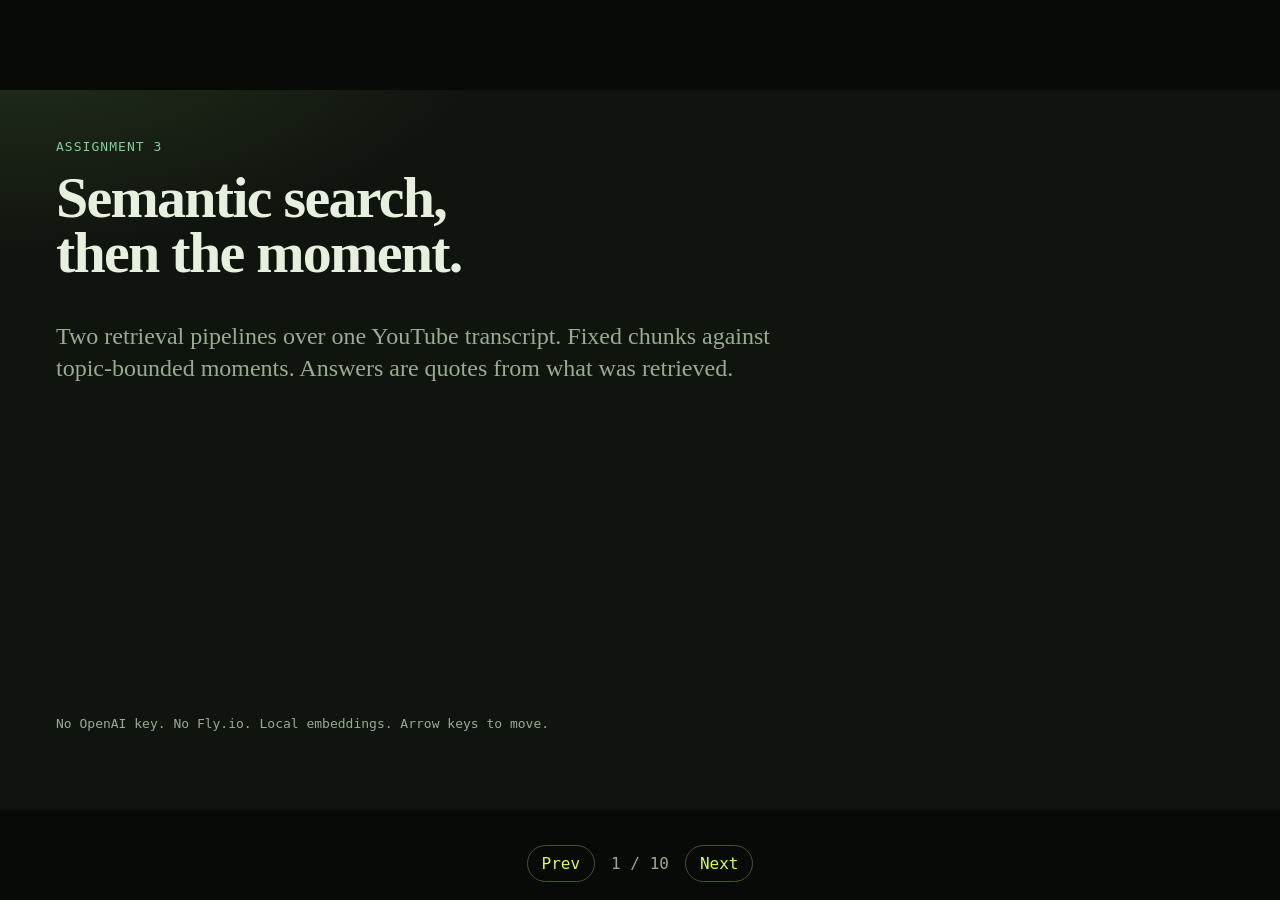
<file: slides.html>
<!DOCTYPE html>
<html lang="en">
<head>
  <meta charset="utf-8">
  <meta name="viewport" content="width=device-width, initial-scale=1">
  <title>Assignment 3 — Semantic Search vs Moment RAG</title>
  <style>
    :root {
      color-scheme: dark;
      --bg: #10140f;
      --panel: #1a2118;
      --line: #2c3828;
      --text: #e7f0df;
      --muted: #9aab92;
      --accent: #d6ff4a;
      --accent-2: #7dcea0;
    }
    * { box-sizing: border-box; }
    html, body { margin: 0; height: 100%; background: #070a06; color: var(--text); font-family: "Iowan Old Style", Palatino, Georgia, serif; }
    body { display: flex; align-items: center; justify-content: center; overflow: hidden; }
    #stage { width: 1280px; height: 720px; position: relative; transform-origin: center center; flex-shrink: 0; }
    .slide { position: absolute; inset: 0; display: flex; flex-direction: column; padding: 48px 56px 64px; background: radial-gradient(900px 420px at 0% -10%, #24321c 0%, transparent 55%), var(--bg); opacity: 0; pointer-events: none; }
    .slide.active { opacity: 1; pointer-events: auto; }
    .kicker { font-family: ui-monospace, SFMono-Regular, Menlo, monospace; font-size: 13px; letter-spacing: 0.08em; text-transform: uppercase; color: var(--accent-2); margin: 0 0 14px; }
    h1 { font-size: 58px; line-height: 0.95; letter-spacing: -0.03em; margin: 0 0 16px; font-weight: 600; }
    h2 { font-size: 36px; line-height: 1.05; letter-spacing: -0.03em; margin: 0 0 22px; font-weight: 600; }
    p, li { font-size: 22px; line-height: 1.35; }
    .sub { color: var(--muted); max-width: 46rem; font-size: 24px; }
    .row { display: grid; grid-template-columns: 1fr 1fr; gap: 18px; }
    .row.three { grid-template-columns: 1fr 1fr 1fr; }
    .card { background: var(--panel); border: 1px solid var(--line); border-radius: 16px; padding: 18px 20px; }
    .card h3 { margin: 0 0 8px; font-size: 18px; color: var(--accent); font-family: ui-sans-serif, system-ui, sans-serif; }
    .card p, .card li { font-size: 18px; margin: 0; color: var(--text); }
    ul { margin: 0; padding-left: 1.1rem; }
    li + li { margin-top: 8px; }
    table { width: 100%; border-collapse: collapse; font-size: 18px; }
    th, td { text-align: left; padding: 10px 12px; border-bottom: 1px solid var(--line); vertical-align: top; }
    th { color: var(--accent-2); font-family: ui-sans-serif, system-ui, sans-serif; font-size: 14px; letter-spacing: 0.04em; text-transform: uppercase; }
    .stat { font-family: ui-monospace, SFMono-Regular, Menlo, monospace; font-size: 28px; color: var(--accent); }
    .foot { margin-top: auto; font-family: ui-monospace, SFMono-Regular, Menlo, monospace; font-size: 13px; color: var(--muted); }
    #nav { position: fixed; bottom: 18px; left: 0; right: 0; display: flex; justify-content: center; gap: 16px; align-items: center; font-family: ui-monospace, SFMono-Regular, Menlo, monospace; color: var(--muted); }
    button { background: transparent; color: var(--accent); border: 1px solid #445536; border-radius: 999px; padding: 8px 14px; font: inherit; cursor: pointer; }
    code { font-family: ui-monospace, SFMono-Regular, Menlo, monospace; font-size: 0.92em; }
  </style>
</head>
<body>
  <main id="stage">
    <section class="slide active">
      <p class="kicker">Assignment 3</p>
      <h1>Semantic search,<br>then the moment.</h1>
      <p class="sub">Two retrieval pipelines over one YouTube transcript. Fixed chunks against topic-bounded moments. Answers are quotes from what was retrieved.</p>
      <p class="foot">No OpenAI key. No Fly.io. Local embeddings. Arrow keys to move.</p>
    </section>

    <section class="slide">
      <p class="kicker">01 — Video</p>
      <h2>Why this talk</h2>
      <div class="row">
        <div class="card">
          <h3>Selected video</h3>
          <p><strong>Intro to Large Language Models</strong><br>Andrej Karpathy · 59.8 min<br><code>youtube.com/watch?v=zjkBMFhNj_g</code></p>
        </div>
        <div class="card">
          <h3>Why it fits</h3>
          <ul>
            <li>English captions, 1,704 cue lines.</li>
            <li>The subject changes in long stretches: what an LLM is, pretraining, RLHF, jailbreaks, the LLM operating system.</li>
            <li>Those shifts are natural moments, so a fixed window and a moment boundary disagree in a way you can see.</li>
          </ul>
        </div>
      </div>
      <p class="foot">Transcript cached in data/transcript.json via youtube-transcript-api.</p>
    </section>

    <section class="slide">
      <p class="kicker">02 — Reference architecture</p>
      <h2>What Moment RAG is</h2>
      <div class="card" style="margin-bottom: 16px;">
        <p>The course Moment RAG does not retrieve a document. It retrieves a <strong>moment</strong>: a contiguous stretch of a talk, with a start and an end. The citation jumps the player to that timestamp. The reference pipeline is self-query, decompose, hybrid retrieve (dense + BM25 + HyDE), cross-encoder rerank, then a cited answer.</p>
      </div>
      <div class="row three">
        <div class="card"><h3>Unit</h3><p>A moment, not a token window.</p></div>
        <div class="card"><h3>Locator</h3><p>A real timestamp from retrieval. The model does not invent one.</p></div>
        <div class="card"><h3>This build</h3><p>Same idea, smaller stack: topic cuts, dense + BM25, quoted answer.</p></div>
      </div>
    </section>

    <section class="slide">
      <p class="kicker">03 — Part 1</p>
      <h2>Baseline semantic RAG</h2>
      <div class="row" style="margin-bottom: 16px;">
        <div class="card"><p class="stat">143</p><p>chunks</p></div>
        <div class="card"><p class="stat">110</p><p>words per chunk, 25 overlap</p></div>
        <div class="card" style="grid-column: span 1;"><p class="stat">384</p><p>MiniLM dimensions, local</p></div>
      </div>
      <div class="card">
        <p>Transcript → fixed word windows → embed each window → cosine search → quote the best sentences inside the hit.</p>
        <p style="margin-top: 10px; color: var(--muted);">The cut ignores the subject. A window can start in finetuning and end before RLHF, or split one idea in half. Dense similarity only. No BM25 on this path.</p>
      </div>
    </section>

    <section class="slide">
      <p class="kicker">04 — Part 2</p>
      <h2>Moment RAG</h2>
      <div class="row" style="margin-bottom: 16px;">
        <div class="card"><p class="stat">36</p><p>moments</p></div>
        <div class="card"><p class="stat">~28s</p><p>beats, then topic cuts</p></div>
        <div class="card"><p class="stat">50–180s</p><p>moment length after merge and split</p></div>
      </div>
      <div class="card">
        <ul>
          <li>Pack cues into beats. Embed each beat. Cut where neighboring beats stop matching.</li>
          <li>Score a moment by its best inner beat plus a BM25 score on the full moment text.</li>
          <li>Keep one previous beat of overlap so the thesis sentence is not left on the wrong side of the cut.</li>
          <li>The answer quotes that moment and cites its start and end.</li>
        </ul>
      </div>
    </section>

    <section class="slide">
      <p class="kicker">05 — Comparison</p>
      <h2>Same question, different span</h2>
      <p style="margin-top: 0;">Query: <em>How does RLHF work after pretraining?</em></p>
      <table>
        <thead><tr><th></th><th>Where it lands</th><th>What you hear</th></tr></thead>
        <tbody>
          <tr><td>Baseline</td><td>17:07–17:44</td><td>Still in finetuning. RLHF has not started.</td></tr>
          <tr><td>Moment RAG</td><td>20:55–23:38</td><td>Comparison labels, then reinforcement learning from human feedback.</td></tr>
        </tbody>
      </table>
      <div class="row" style="margin-top: 16px;">
        <div class="card"><h3>Jailbreaks</h3><p>Both find the suffix attack near 50:00. The moment keeps the wider explanation.</p></div>
        <div class="card"><h3>LLM as an OS</h3><p>The moment starts at 42:17, on “not a chatbot, a kernel.” The chunk starts later, inside the diagram.</p></div>
      </div>
    </section>

    <section class="slide">
      <p class="kicker">06 — Side by side</p>
      <h2>What actually changes</h2>
      <table>
        <thead><tr><th></th><th>Baseline</th><th>Moment RAG</th></tr></thead>
        <tbody>
          <tr><td>Chunking</td><td>Word budget</td><td>Topic boundary</td></tr>
          <tr><td>Retrieval</td><td>Dense only</td><td>Dense passage pooled to the moment, fused with BM25</td></tr>
          <tr><td>Context</td><td>A slice that can split a thought</td><td>The whole stretch of that subject</td></tr>
          <tr><td>Citation</td><td>A short window</td><td>Start and end of the moment</td></tr>
          <tr><td>Answer</td><td>Quote from the hit</td><td>Quote from the hit</td></tr>
        </tbody>
      </table>
      <p class="foot">Both answers are grounded. Moment RAG changes which span is retrieved, not the rule that the quote must come from that span.</p>
    </section>

    <section class="slide">
      <p class="kicker">07 — Findings</p>
      <h2>Limits and next steps</h2>
      <div class="row">
        <div class="card">
          <h3>Findings</h3>
          <ul>
            <li>Fixed chunks miss a stage that starts a few minutes later. RLHF is the clear case.</li>
            <li>When the answer is one sentence in the opening, the chunk is tighter and the moment drags in the setup.</li>
            <li>A citation is checkable: the player jumps to the timestamp.</li>
          </ul>
        </div>
        <div class="card">
          <h3>Limits</h3>
          <ul>
            <li>Auto captions. Moment titles are spoken fragments.</li>
            <li>A long moment dilutes one embedding.</li>
            <li>No cross-encoder. No HyDE.</li>
            <li>Without an API key the answer is a quote, not a paraphrase. That is enough, and it cannot invent a time.</li>
          </ul>
        </div>
      </div>
      <p class="foot">Next: a cross-encoder reranker, then an optional paraphrase that still may cite only retrieved times. Fly.io is not part of this submission.</p>
    </section>

    <section class="slide">
      <p class="kicker">08 — Eval</p>
      <h2>Hit rate against the captions</h2>
      <p style="margin-top: 0;">Six questions. A hit is a retrieved span that overlaps the caption time where the phrase is spoken. No language model judges the answer.</p>
      <table>
        <thead><tr><th>System</th><th>Hit@1</th><th>Hit@4</th><th>MRR</th></tr></thead>
        <tbody>
          <tr><td>Baseline</td><td>0.83</td><td>0.83</td><td>0.83</td></tr>
          <tr><td>Moment RAG</td><td>0.83</td><td>1.00</td><td>0.92</td></tr>
        </tbody>
      </table>
      <p class="foot">The gap is RLHF: baseline misses 22:10 even in the top 4 (it stops at 17:07). Moment RAG hits it at rank 1. Hallucination is the other way: the moment’s top hit is the OS stretch, and the right span is rank 2. Run <code>make eval</code>.</p>
    </section>

    <section class="slide">
      <p class="kicker">09 — Run it</p>
      <h2>What to demo</h2>
      <div class="card" style="margin-bottom: 16px;">
        <p><code>make setup && make index && make run</code><br>Open <code>http://127.0.0.1:8000</code> and click “How does RLHF work after pretraining?”</p>
      </div>
      <div class="row">
        <div class="card"><h3>Left column</h3><p>Baseline. Fixed windows. Lands at 17:07.</p></div>
        <div class="card"><h3>Right column</h3><p>Moment RAG. Lands at 20:55. Click the hit to seek the player.</p></div>
      </div>
      <p class="foot"><code>make eval</code> writes <code>data/eval_report.md</code>. Embeddings: sentence-transformers/all-MiniLM-L6-v2. OPENAI_API_KEY is optional and unused.</p>
    </section>
  </main>
  <div id="nav">
    <button type="button" id="prev">Prev</button>
    <span id="count">1 / 9</span>
    <button type="button" id="next">Next</button>
  </div>
  <script>
    const slides = [...document.querySelectorAll(".slide")];
    const stage = document.querySelector("#stage");
    let index = 0;
    function fit() {
      const scale = Math.min(window.innerWidth / 1280, window.innerHeight / 720);
      stage.style.transform = `scale(${scale})`;
    }
    function show(next) {
      index = Math.max(0, Math.min(slides.length - 1, next));
      slides.forEach((slide, i) => slide.classList.toggle("active", i === index));
      document.querySelector("#count").textContent = `${index + 1} / ${slides.length}`;
    }
    document.querySelector("#prev").addEventListener("click", () => show(index - 1));
    document.querySelector("#next").addEventListener("click", () => show(index + 1));
    document.addEventListener("keydown", (event) => {
      if (event.key === "ArrowRight" || event.key === "ArrowDown") show(index + 1);
      if (event.key === "ArrowLeft" || event.key === "ArrowUp") show(index - 1);
    });
    window.addEventListener("resize", fit);
    fit();
    show(0);
  </script>
</body>
</html>
</file>
